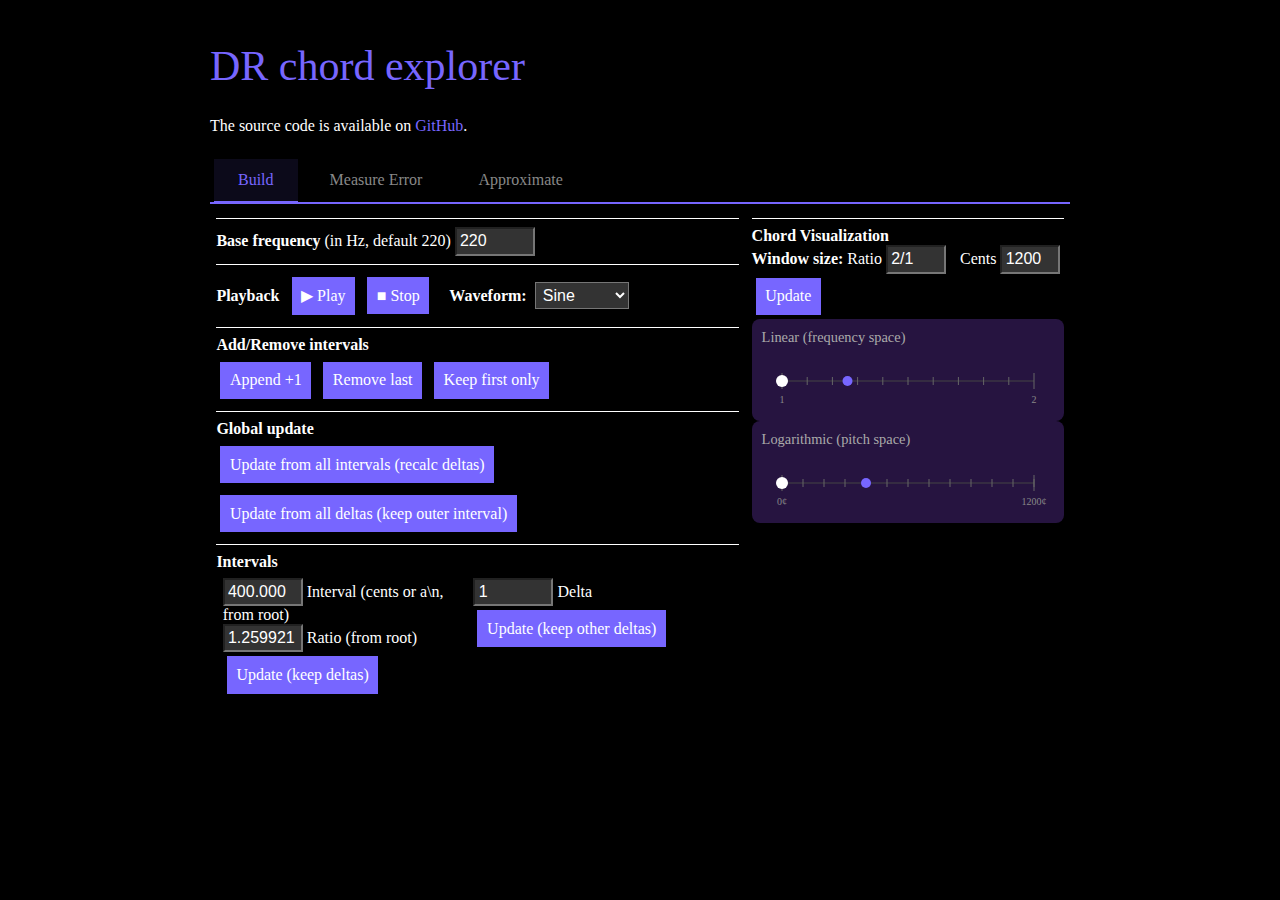
<file: index.html>
<!doctype html>
<html>
  <head>
    <meta charset="UTF-8" />
    <meta name="viewport" content="width=device-width, initial-scale=1.0" />
    <link rel="stylesheet" href="styles.css" />
  </head>
  <body>
    <script src="fdr.js"></script>
    <script src="pdr.js" defer></script>
    <script src="index.js" defer></script>
    <div class="normal">
      <h1>DR chord explorer</h1>

      The source code is available on
      <a href="https://github.com/turbofishcrow/delta" target="_blank"
        >GitHub</a
      >.

      <!-- Tab Navigation -->
      <div class="tab-nav">
        <button class="tab-btn active" data-tab="build">Build</button>
        <button class="tab-btn" data-tab="measure">Measure Error</button>
        <button class="tab-btn" data-tab="approximate">Approximate</button>
      </div>

      <!-- Tab Content -->
      <div class="tab-content">
        <!-- Build Tab -->
        <div id="tab-build" class="tab-panel active">
          <table>
            <tbody>
            <tr>
              <td>
                <hr/>
                <label for="build-base-frequency"
                  ><strong>Base frequency</strong> (in Hz, default 220)</label
                >
                <input
                  type="number"
                  id="build-base-frequency"
                  name="build-base-frequency"
                  value="220"
                  style="width: 80px"
                />
                <hr />
                <div id="build-audio-controls">
                  <strong>Playback</strong>
                  <button id="build-btn-play">&#9654; Play</button>
                  <button id="build-btn-stop">&#9632; Stop</button>
                  &nbsp;&nbsp;
                  <label for="build-waveform"><strong>Waveform:</strong></label>
                  <select id="build-waveform">
                    <option value="sine">Sine</option>
                    <option value="triangle">Triangle</option>
                    <option value="semisine">Semisine</option>
                    <option value="square">Square</option>
                    <option value="sawtooth">Saw</option>
                  </select>
                </div>
                <hr />
                <strong>Add/Remove intervals</strong>
                <div class="button-group">
                  <button id="build-btn-add">Append +1</button>
                  <button id="build-btn-remove">Remove last</button>
                  <button id="build-btn-clear">Keep first only</button>
                </div>
                <hr />
                <strong>Global update</strong>
                <div class="button-group">
                  <button id="build-btn-recalc-deltas">Update from all intervals (recalc deltas)</button>
                  <button id="build-btn-update-from-deltas">Update from all deltas (keep outer interval)</button>
                </div>
                <hr />
                <strong>Intervals</strong>
                <table id="build-intervals">
                  <tr>
                    <td>
                      <input
                        type="text"
                        id="build-interval-1-cents"
                        name="build-interval-1-cents"
                        value="400.0"
                        style="width: 80px"
                      />
                      Interval (cents or a\n, from root)
                      <br/>
                      <input
                        type="text"
                        id="build-interval-1-ratio"
                        name="build-interval-1-ratio"
                        style="width: 80px"
                      />
                      Ratio (from root)
                      <br/>
                      <button id="build-btn-update-interval-1">Update (keep deltas)</button>
                      <br/>
                    </td>
                    <td>
                      <input
                        type="number"
                        id="build-interval-1-delta"
                        name="build-interval-1-delta"
                        value="1"
                        style="width: 80px"
                      />
                      Delta
                      <button id="build-btn-update-delta-1">Update (keep other deltas)</button>
                      <br/>
                    </td>
                  </tr>
                </table>
              </td>
              <td class="visualization-column">
                <div class="mobile-drag-handle">
                  <div class="drag-handle-bar"></div>
                </div>
                <hr/>
                <div id="build-visualization">
                  <strong>Chord Visualization</strong>
                  <div id="build-viz-controls">
                    <strong>Window size:</strong>
                    <label for="build-viz-window">Ratio</label>
                    <input type="text" id="build-viz-window" value="2/1" style="width: 60px" />
                    <label for="build-viz-window-cents" style="margin-left: 10px;">Cents</label>
                    <input type="text" id="build-viz-window-cents" value="1200" style="width: 60px" />
                    <button id="build-btn-update-viz">Update</button>
                  </div>
                  <div id="build-viz-container">
                    <div class="viz-panel">
                      <div class="viz-label">Linear (frequency space)</div>
                      <svg id="build-viz-linear" width="100%" height="60"></svg>
                    </div>
                    <div class="viz-panel">
                      <div class="viz-label">Logarithmic (pitch space)</div>
                      <svg id="build-viz-log" width="100%" height="60"></svg>
                    </div>
                  </div>
                </div>
              </td>
            </tr>
            </tbody>
          </table>
        </div>

        <!-- Measure Tab -->
        <div id="tab-measure" class="tab-panel">
          <table>
            <tbody>
            <tr>
              <td>
                <hr/>
                <label for="measure-base-frequency"
                  ><strong>Base frequency</strong> (in Hz, default 220)</label
                >
                <input
                  type="number"
                  id="measure-base-frequency"
                  name="measure-base-frequency"
                  value="220"
                  style="width: 80px"
                />
                <hr />
                <div id="measure-audio-controls">
                  <strong>Playback</strong>
                  <button id="measure-btn-play">&#9654; Play Chord</button>
                  <button id="measure-btn-play-target">&#9654; Play Target</button>
                  <button id="measure-btn-stop">&#9632; Stop</button>
                  &nbsp;&nbsp;
                  <label for="measure-waveform"><strong>Waveform:</strong></label>
                  <select id="measure-waveform">
                    <option value="sine">Sine</option>
                    <option value="triangle">Triangle</option>
                    <option value="semisine">Semisine</option>
                    <option value="square">Square</option>
                    <option value="sawtooth">Saw</option>
                  </select>
                </div>
                <hr />
                <strong>Intervals</strong>
                <div class="button-group">
                  <button id="measure-btn-add">Add interval</button>
                  <button id="measure-btn-remove">Remove last</button>
                  <button id="measure-btn-copy-from-build">Copy from Build</button>
                </div>
                <table id="measure-intervals">
                  <tr>
                    <td>
                      <input
                        type="text"
                        id="measure-interval-1-cents"
                        name="measure-interval-1-cents"
                        value="386.314"
                        style="width: 80px"
                      />
                      Interval (cents or a\n)
                      <br/>
                      <input
                        type="text"
                        id="measure-interval-1-ratio"
                        name="measure-interval-1-ratio"
                        value="1.25"
                        style="width: 80px"
                      />
                      Ratio
                    </td>
                    <td>
                      Target delta
                      <input
                        type="number"
                        id="measure-interval-1-target-delta"
                        name="measure-interval-1-target-delta"
                        value="1"
                        style="width: 60px"
                      />
                      <br/>
                      Free
                      <input
                        type="checkbox"
                        id="measure-interval-1-free"
                        name="measure-interval-1-free"
                      />
                    </td>
                  </tr>
                </table>
                <hr />
                <div id="measure-error-controls">
                  <strong>Error Calculation</strong>
                  <div style="margin: 6px 0;">
                    <label for="measure-error-domain">Domain:</label>
                    <select id="measure-error-domain">
                      <option value="linear">Linear</option>
                      <option value="log" selected>Logarithmic</option>
                    </select>
                    <label for="measure-error-model" style="margin-left: 10px;">Error model:</label>
                    <select id="measure-error-model">
                      <option value="rooted">Rooted (from root)</option>
                      <option value="pairwise" selected>Pairwise (all intervals)</option>
                      <option value="all-steps">All-steps (successive only)</option>
                    </select>
                  </div>
                  <button id="measure-btn-calculate">Calculate</button>
                  <button id="measure-btn-clear-target">Clear target</button>
                  <br/>
                  <span id="measure-error-result"></span>
                </div>
              </td>
              <td class="visualization-column">
                <div class="mobile-drag-handle">
                  <div class="drag-handle-bar"></div>
                </div>
                <hr/>
                <div id="measure-visualization">
                  <strong>Chord Visualization</strong>
                  <div id="measure-viz-controls">
                    <strong>Window size:</strong>
                    <label for="measure-viz-window">Ratio</label>
                    <input type="text" id="measure-viz-window" value="2/1" style="width: 60px" />
                    <label for="measure-viz-window-cents" style="margin-left: 10px;">Cents</label>
                    <input type="text" id="measure-viz-window-cents" value="1200" style="width: 60px" />
                    <button id="measure-btn-update-viz">Update</button>
                  </div>
                  <div id="measure-viz-container">
                    <div class="viz-panel">
                      <div class="viz-label">Linear (frequency space)</div>
                      <svg id="measure-viz-linear" width="100%" height="60"></svg>
                    </div>
                    <div class="viz-panel">
                      <div class="viz-label">Logarithmic (pitch space)</div>
                      <svg id="measure-viz-log" width="100%" height="60"></svg>
                    </div>
                  </div>
                </div>
              </td>
            </tr>
            </tbody>
          </table>
        </div>

        <!-- Approximate Tab -->
        <div id="tab-approximate" class="tab-panel">
          <hr/>
          <label for="approximate-base-frequency"
            ><strong>Base frequency</strong> (in Hz, default 220)</label
          >
          <input
            type="number"
            id="approximate-base-frequency"
            name="approximate-base-frequency"
            value="220"
            style="width: 80px"
          />
          <hr />
          <div id="approximate-audio-controls">
            <strong>Playback</strong>
            <button id="approximate-btn-stop">&#9632; Stop</button>
            &nbsp;&nbsp;
            <label for="approximate-waveform"><strong>Waveform:</strong></label>
            <select id="approximate-waveform">
              <option value="sine">Sine</option>
              <option value="triangle">Triangle</option>
              <option value="semisine">Semisine</option>
              <option value="square">Square</option>
              <option value="sawtooth">Saw</option>
            </select>
          </div>
          <hr />
          <strong>Search for approximations in this equal division</strong>
          <div style="margin: 6px 0;">
            <label for="approximate-ed">ed:</label>
            <input type="number" id="approximate-ed" value="12" style="width: 80px" step="any" min="0" />
            <label for="approximate-equave" style="margin-left: 10px;">equave:</label>
            <input type="text" id="approximate-equave" value="2/1" style="width: 80px" />
          </div>
          <hr/>
          <strong>Outer interval bound</strong> (cents)
          <div style="margin: 6px 0;">
            <input type="number" id="approximate-outer-bound" value="1200" style="width: 100px" step="any" min="0" />
          </div>
          <hr/>
          <strong>Target delta signature</strong>
          <div class="button-group">
            <button id="approximate-btn-add-delta">Add delta</button>
            <button id="approximate-btn-remove-delta">Remove last</button>
          </div>
          <div id="approximate-delta-row" class="delta-input-row">
            <span class="delta-separator">+</span><input type="text" class="delta-input" id="approximate-delta-1" value="1" />
            <span class="delta-separator">+</span><input type="text" class="delta-input" id="approximate-delta-2" value="1" />
          </div>
          <hr/>
          <strong>Error settings</strong>
          <div style="margin: 6px 0;">
            <label for="approximate-error-domain">Domain:</label>
            <select id="approximate-error-domain">
              <option value="linear">Linear</option>
              <option value="log" selected>Logarithmic (cents)</option>
            </select>
            <label for="approximate-error-model" style="margin-left: 10px;">Error model:</label>
            <select id="approximate-error-model">
              <option value="rooted">Rooted (from root)</option>
              <option value="pairwise" selected>Pairwise (all intervals)</option>
              <option value="all-steps">All-steps (successive only)</option>
            </select>
          </div>
          <div style="margin: 6px 0;">
            <label for="approximate-threshold">Error threshold:</label>
            <input type="number" id="approximate-threshold" value="10" style="width: 80px" step="any" min="0" />
          </div>
          <hr/>
          <button type="button" id="approximate-btn-search">Search</button>
          <span id="approximate-progress"></span>
          <div id="approximate-results"></div>
        </div>
      </div>
    </div>
  </body>
</html>
</file>
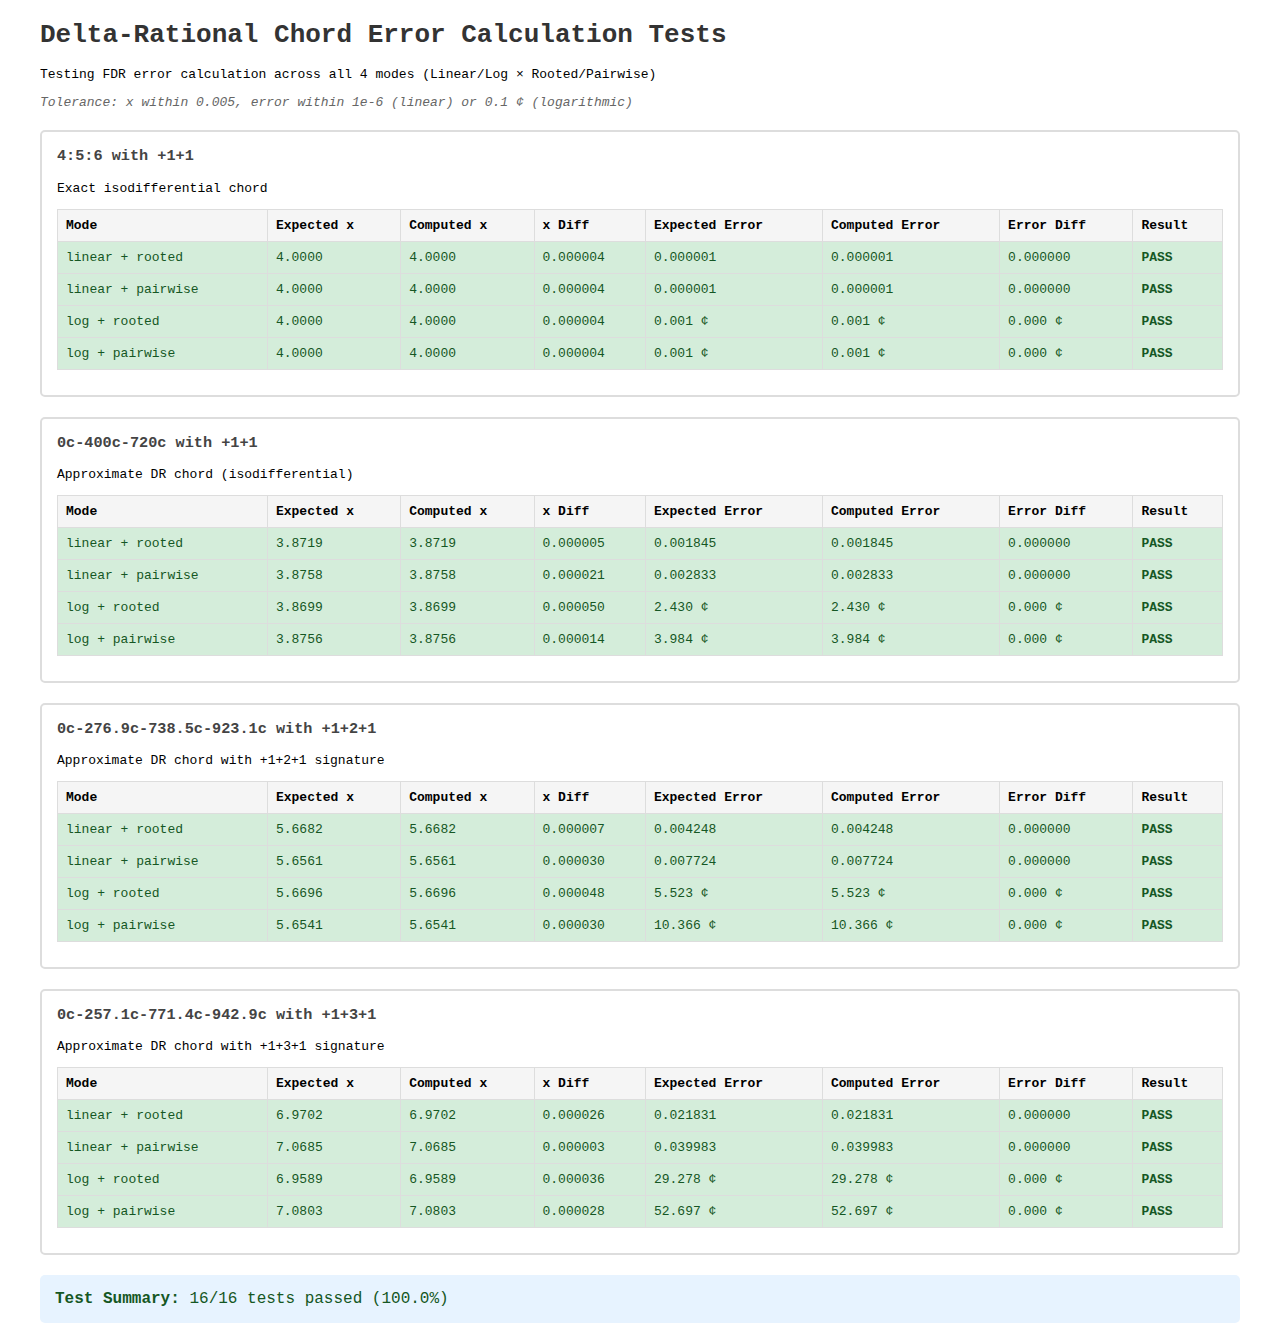
<file: test.html>
<!doctype html>
<html>
  <head>
    <meta charset="UTF-8" />
    <meta name="viewport" content="width=device-width, initial-scale=1.0" />
    <title>Delta-Rational Chord Error Calculation Tests</title>
    <style>
      body {
        font-family: monospace;
        max-width: 1200px;
        margin: 20px auto;
        padding: 0 20px;
      }
      h1 {
        color: #333;
      }
      .test-case {
        margin: 20px 0;
        padding: 15px;
        border: 2px solid #ddd;
        border-radius: 5px;
      }
      .test-case h3 {
        margin-top: 0;
        color: #444;
      }
      table {
        width: 100%;
        border-collapse: collapse;
        margin: 10px 0;
      }
      th, td {
        padding: 8px;
        text-align: left;
        border: 1px solid #ddd;
      }
      th {
        background-color: #f5f5f5;
        font-weight: bold;
      }
      .pass {
        background-color: #d4edda;
        color: #155724;
      }
      .fail {
        background-color: #f8d7da;
        color: #721c24;
      }
      .summary {
        margin: 20px 0;
        padding: 15px;
        background-color: #e7f3ff;
        border-radius: 5px;
        font-size: 16px;
      }
      .tolerance-note {
        font-style: italic;
        color: #666;
        margin: 10px 0;
      }
    </style>
  </head>
  <body>
    <h1>Delta-Rational Chord Error Calculation Tests</h1>
    <p>Testing FDR error calculation across all 4 modes (Linear/Log × Rooted/Pairwise)</p>
    <div class="tolerance-note">
      Tolerance: x within 0.005, error within 1e-6 (linear) or 0.1 ¢ (logarithmic)
    </div>
    <div id="test-results"></div>
    <div id="summary" class="summary"></div>

    <script>
      // Minimal helper functions (copied from index.js)
      function centsToRatio(cents) {
        return Math.pow(2, cents / 1200);
      }

      // Core error calculation function (standalone version)
      function calculateFDRErrorStandalone(ratios, targetDeltas, domain, model) {
        const n = ratios.length;

        // Calculate cumulative deltas
        const cumulativeDeltas = [];
        let cumSum = 0;
        for (let i = 0; i < n; i++) {
          cumSum += targetDeltas[i];
          cumulativeDeltas.push(cumSum);
        }

        const sumD = cumulativeDeltas.reduce((a, b) => a + b, 0);

        // Build error function
        function computeError(x) {
          if (x <= 0) return Infinity;

          const targetRatios = [1];
          for (let i = 0; i < n; i++) {
            targetRatios.push(1 + cumulativeDeltas[i] / x);
          }

          let sumSquaredError = 0;

          if (model === "rooted") {
            for (let i = 0; i < n; i++) {
              const target = targetRatios[i + 1];
              const actual = ratios[i];

              if (domain === "linear") {
                const diff = target - actual;
                sumSquaredError += diff * diff;
              } else {
                const diff = Math.log(target) - Math.log(actual);
                sumSquaredError += diff * diff;
              }
            }
          } else {
            const allRatios = [1, ...ratios];
            const allTargetRatios = targetRatios;

            for (let i = 0; i < allTargetRatios.length; i++) {
              for (let j = i + 1; j < allTargetRatios.length; j++) {
                const targetInterval = allTargetRatios[j] / allTargetRatios[i];
                const actualInterval = allRatios[j] / allRatios[i];

                if (domain === "linear") {
                  const diff = targetInterval - actualInterval;
                  sumSquaredError += diff * diff;
                } else {
                  const diff = Math.log(targetInterval) - Math.log(actualInterval);
                  sumSquaredError += diff * diff;
                }
              }
            }
          }

          return sumSquaredError;
        }

        // Grid search
        const avgRatio = ratios.reduce((a, b) => a + b, 0) / n;
        let xMin = sumD / (avgRatio * 10);
        let xMax = sumD / (avgRatio * 0.1);

        let bestX = xMin;
        let bestError = computeError(xMin);
        const coarseSteps = 1000;
        const coarseStep = (xMax - xMin) / coarseSteps;

        for (let i = 0; i <= coarseSteps; i++) {
          const testX = xMin + i * coarseStep;
          const error = computeError(testX);
          if (error < bestError) {
            bestError = error;
            bestX = testX;
          }
        }

        xMin = Math.max(bestX - coarseStep, sumD / (avgRatio * 10));
        xMax = bestX + coarseStep;
        const fineSteps = 2000;
        const fineStep = (xMax - xMin) / fineSteps;

        for (let i = 0; i <= fineSteps; i++) {
          const testX = xMin + i * fineStep;
          const error = computeError(testX);
          if (error < bestError) {
            bestError = error;
            bestX = testX;
          }
        }

        const x = bestX;
        let lsError = Math.sqrt(bestError);

        if (domain === "log") {
          lsError = lsError * (1200 / Math.LN2);
        }

        return { error: lsError, x };
      }

      // Test cases
      const testCases = [
        {
          name: "4:5:6 with +1+1",
          description: "Exact isodifferential chord",
          ratios: [1.25, 1.5],
          deltas: [1, 1],
          expectedX: {
            "linear-rooted": 4.0000,
            "linear-pairwise": 4.0000,
            "log-rooted": 4.0000,
            "log-pairwise": 4.0000
          },
          expectedError: {
            "linear-rooted": 0.000001,
            "linear-pairwise": 0.000001,
            "log-rooted": 0.001,
            "log-pairwise": 0.001
          }
        },
        {
          name: "0c-400c-720c with +1+1",
          description: "Approximate DR chord (isodifferential)",
          ratios: [centsToRatio(400), centsToRatio(720)],
          deltas: [1, 1],
          expectedX: {
            "linear-rooted": 3.8719,
            "linear-pairwise": 3.8758,
            "log-rooted": 3.8699,
            "log-pairwise": 3.8756
          },
          expectedError: {
            "linear-rooted": 0.001845,
            "linear-pairwise": 0.002833,
            "log-rooted": 2.430,
            "log-pairwise": 3.984
          }
        },
        {
          name: "0c-276.9c-738.5c-923.1c with +1+2+1",
          description: "Approximate DR chord with +1+2+1 signature",
          ratios: [centsToRatio(276.9), centsToRatio(738.5), centsToRatio(923.1)],
          deltas: [1, 2, 1],
          expectedX: {
            "linear-rooted": 5.6682,
            "linear-pairwise": 5.6561,
            "log-rooted": 5.6696,
            "log-pairwise": 5.6541
          },
          expectedError: {
            "linear-rooted": 0.004248,
            "linear-pairwise": 0.007724,
            "log-rooted": 5.523,
            "log-pairwise": 10.366
          }
        },
        {
          name: "0c-257.1c-771.4c-942.9c with +1+3+1",
          description: "Approximate DR chord with +1+3+1 signature",
          ratios: [centsToRatio(257.1), centsToRatio(771.4), centsToRatio(942.9)],
          deltas: [1, 3, 1],
          expectedX: {
            "linear-rooted": 6.9702,
            "linear-pairwise": 7.0685,
            "log-rooted": 6.9589,
            "log-pairwise": 7.0803
          },
          expectedError: {
            "linear-rooted": 0.021831,
            "linear-pairwise": 0.039983,
            "log-rooted": 29.278,
            "log-pairwise": 52.697
          }
        }
      ];

      // Run tests
      function runTests() {
        const resultsDiv = document.getElementById("test-results");
        let totalTests = 0;
        let passedTests = 0;

        testCases.forEach(testCase => {
          const testDiv = document.createElement("div");
          testDiv.className = "test-case";

          const title = document.createElement("h3");
          title.textContent = testCase.name;
          testDiv.appendChild(title);

          const desc = document.createElement("p");
          desc.textContent = testCase.description;
          testDiv.appendChild(desc);

          const table = document.createElement("table");
          table.innerHTML = `
            <tr>
              <th>Mode</th>
              <th>Expected x</th>
              <th>Computed x</th>
              <th>x Diff</th>
              <th>Expected Error</th>
              <th>Computed Error</th>
              <th>Error Diff</th>
              <th>Result</th>
            </tr>
          `;

          const modes = [
            { domain: "linear", model: "rooted", key: "linear-rooted" },
            { domain: "linear", model: "pairwise", key: "linear-pairwise" },
            { domain: "log", model: "rooted", key: "log-rooted" },
            { domain: "log", model: "pairwise", key: "log-pairwise" }
          ];

          modes.forEach(mode => {
            totalTests++;
            const result = calculateFDRErrorStandalone(
              testCase.ratios,
              testCase.deltas,
              mode.domain,
              mode.model
            );

            const expectedX = testCase.expectedX[mode.key];
            const expectedError = testCase.expectedError[mode.key];
            const xDiff = Math.abs(result.x - expectedX);
            const errorDiff = Math.abs(result.error - expectedError);

            // Tolerances: relatively tight since we're comparing against pre-computed values
            const xTolerance = 0.005; // 0.5% tolerance on x
            const errorTolerance = mode.domain === "log" ? 0.1 : 0.000001; // 0.1¢ or 1e-6 for linear

            const xPass = xDiff < xTolerance;
            const errorPass = errorDiff < errorTolerance;
            const pass = xPass && errorPass;

            if (pass) passedTests++;

            const row = document.createElement("tr");
            row.className = pass ? "pass" : "fail";
            row.innerHTML = `
              <td>${mode.domain} + ${mode.model}</td>
              <td>${expectedX.toFixed(4)}</td>
              <td>${result.x.toFixed(4)}</td>
              <td>${xDiff.toFixed(6)}</td>
              <td>${expectedError.toFixed(mode.domain === "log" ? 3 : 6)}${mode.domain === "log" ? " ¢" : ""}</td>
              <td>${result.error.toFixed(mode.domain === "log" ? 3 : 6)}${mode.domain === "log" ? " ¢" : ""}</td>
              <td>${errorDiff.toFixed(mode.domain === "log" ? 3 : 6)}${mode.domain === "log" ? " ¢" : ""}</td>
              <td><strong>${pass ? "PASS" : "FAIL"}</strong></td>
            `;
            table.appendChild(row);
          });

          testDiv.appendChild(table);
          resultsDiv.appendChild(testDiv);
        });

        // Summary
        const summaryDiv = document.getElementById("summary");
        const passRate = ((passedTests / totalTests) * 100).toFixed(1);
        summaryDiv.innerHTML = `
          <strong>Test Summary:</strong> ${passedTests}/${totalTests} tests passed (${passRate}%)
        `;
        summaryDiv.className = passedTests === totalTests ? "summary pass" : "summary fail";
      }

      // Run tests on load
      window.addEventListener("load", runTests);
    </script>
  </body>
</html>
</file>
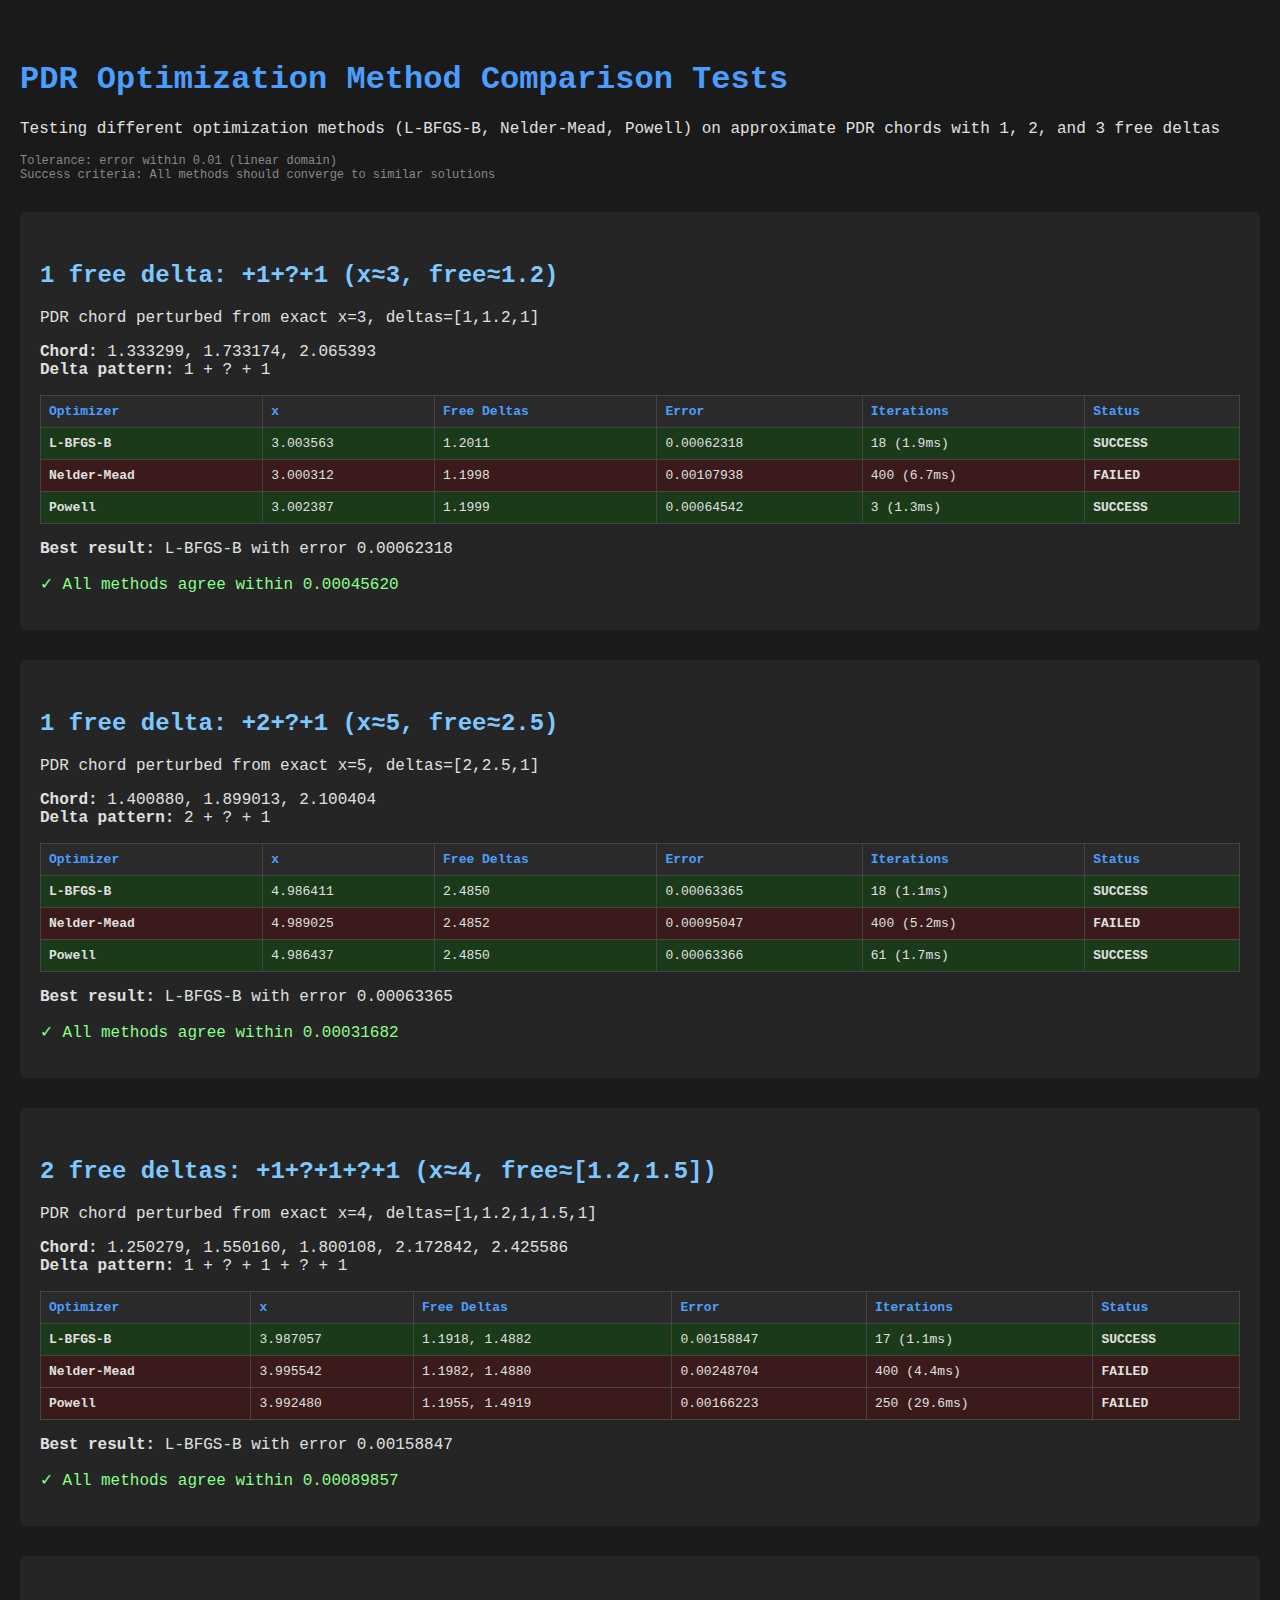
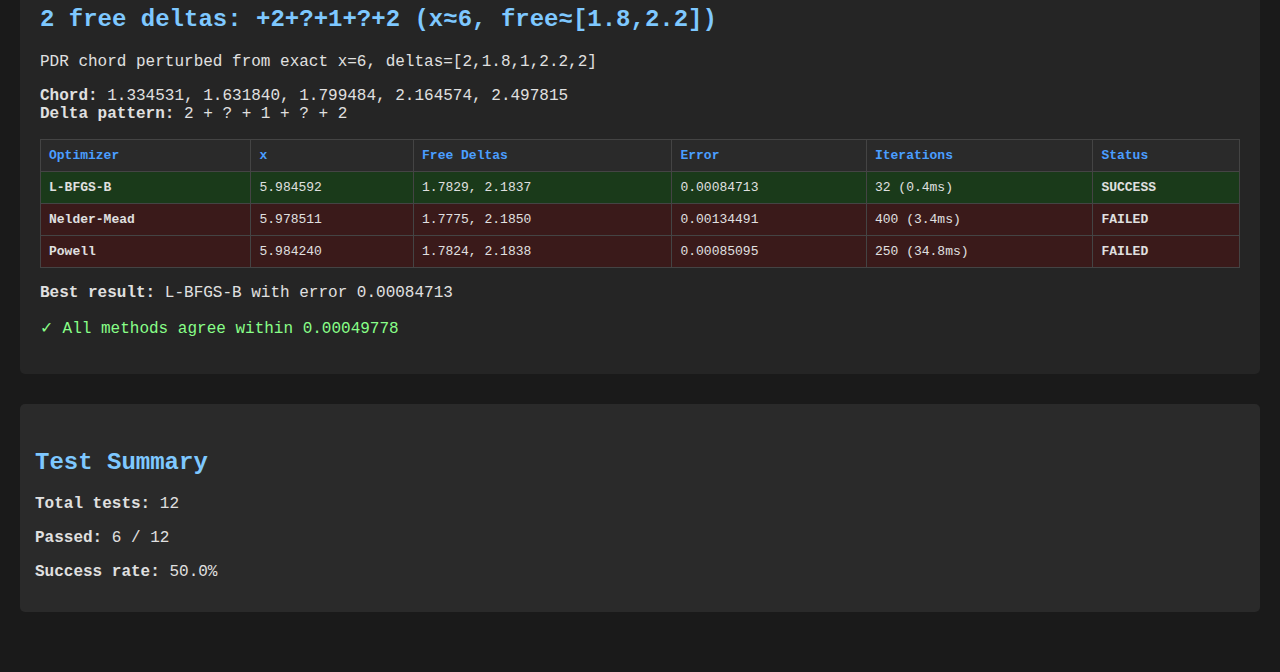
<file: test_pdr.html>
<!doctype html>
<html>
  <head>
    <meta charset="UTF-8" />
    <title>PDR Optimization Method Comparison Tests</title>
    <style>
      body {
        font-family: 'Courier New', monospace;
        max-width: 1400px;
        margin: 20px auto;
        padding: 20px;
        background: #1a1a1a;
        color: #e0e0e0;
      }
      h1 {
        color: #4a9eff;
      }
      h2 {
        color: #7ec8ff;
        margin-top: 30px;
      }
      table {
        border-collapse: collapse;
        width: 100%;
        margin: 15px 0;
        font-size: 13px;
      }
      th,
      td {
        border: 1px solid #444;
        padding: 8px;
        text-align: left;
      }
      th {
        background: #2a2a2a;
        color: #4a9eff;
      }
      tr.pass {
        background: #1a3a1a;
      }
      tr.fail {
        background: #3a1a1a;
      }
      tr.best {
        background: #1a2a3a;
        font-weight: bold;
      }
      .summary {
        background: #2a2a2a;
        padding: 15px;
        border-radius: 5px;
        margin: 20px 0;
      }
      .tolerance-note {
        color: #888;
        font-size: 12px;
        margin: 10px 0;
      }
      .test-case {
        margin: 30px 0;
        padding: 20px;
        background: #252525;
        border-radius: 5px;
      }
      .method-name {
        font-weight: bold;
      }
    </style>
  </head>
  <body>
    <h1>PDR Optimization Method Comparison Tests</h1>
    <p>
      Testing different optimization methods (L-BFGS-B, Nelder-Mead, Powell) on
      approximate PDR chords with 1, 2, and 3 free deltas
    </p>
    <div class="tolerance-note">
      Tolerance: error within 0.01 (linear domain)<br />
      Success criteria: All methods should converge to similar solutions
    </div>
    <div id="test-results"></div>
    <div id="summary" class="summary"></div>

    <script src="pdr.js"></script>
    <script>
      function centsToRatio(cents) {
        return Math.pow(2, cents / 1200);
      }

      // Test cases: Actual PDR chords with small perturbations
      // These are generated from known PDR formulas, so optimizers should agree
      // All cases have free deltas in the MIDDLE (not leading or trailing)
      // Fixed deltas (+1) are placed BETWEEN consecutive free deltas
      const testCases = [
        {
          name: "1 free delta: +1+?+1 (x≈3, free≈1.2)",
          description: "PDR chord perturbed from exact x=3, deltas=[1,1.2,1]",
          ratios: [centsToRatio(498.0), centsToRatio(952.1), centsToRatio(1255.7)],
          deltas: [1, null, 1], // +1+?+1
          expectedX: 3.0,
          expectedFree: [1.2]
        },
        {
          name: "1 free delta: +2+?+1 (x≈5, free≈2.5)",
          description: "PDR chord perturbed from exact x=5, deltas=[2,2.5,1]",
          ratios: [centsToRatio(583.6), centsToRatio(1110.3), centsToRatio(1284.8)],
          deltas: [2, null, 1], // +2+?+1
          expectedX: 5.0,
          expectedFree: [2.5]
        },
        {
          name: "2 free deltas: +1+?+1+?+1 (x≈4, free≈[1.2,1.5])",
          description: "PDR chord perturbed from exact x=4, deltas=[1,1.2,1,1.5,1]",
          ratios: [
            centsToRatio(386.7),
            centsToRatio(758.9),
            centsToRatio(1017.7),
            centsToRatio(1343.5),
            centsToRatio(1534.0)
          ],
          deltas: [1, null, 1, null, 1], // +1+?+1+?+1
          expectedX: 4.0,
          expectedFree: [1.2, 1.5]
        },
        {
          name: "2 free deltas: +2+?+1+?+2 (x≈6, free≈[1.8,2.2])",
          description: "PDR chord perturbed from exact x=6, deltas=[2,1.8,1,2.2,2]",
          ratios: [
            centsToRatio(499.6),
            centsToRatio(847.8),
            centsToRatio(1017.1),
            centsToRatio(1336.9),
            centsToRatio(1584.8)
          ],
          deltas: [2, null, 1, null, 2], // +2+?+1+?+2
          expectedX: 6.0,
          expectedFree: [1.8, 2.2]
        }
      ];

      const optimizers = [
        {
          name: "L-BFGS-B",
          solve: (deltas, ratios) => {
            return solvePDRChord(deltas, ratios, {
              method: 'lbfgs',
              maxIterations: 100,
              tolerance: 1e-8,
              numStarts: 5
            });
          }
        },
        {
          name: "Nelder-Mead",
          solve: (deltas, ratios) => {
            return solvePDRChord(deltas, ratios, {
              method: 'nelder-mead',
              maxIterations: 400,
              tolerance: 1e-8,
              numStarts: 5
            });
          }
        },
        {
          name: "Powell",
          solve: (deltas, ratios) => {
            return solvePDRChord(deltas, ratios, {
              method: 'powell',
              maxIterations: 250,
              tolerance: 1e-8,
              numStarts: 5
            });
          }
        }
      ];

      function runTests() {
        const resultsDiv = document.getElementById("test-results");
        let totalTests = 0;
        let passedTests = 0;

        testCases.forEach(testCase => {
          const testDiv = document.createElement("div");
          testDiv.className = "test-case";

          const title = document.createElement("h2");
          title.textContent = testCase.name;
          testDiv.appendChild(title);

          const desc = document.createElement("p");
          desc.textContent = testCase.description;
          testDiv.appendChild(desc);

          const chordInfo = document.createElement("p");
          chordInfo.innerHTML = `<strong>Chord:</strong> ${testCase.ratios.map(r => r.toFixed(6)).join(", ")}<br>`;
          chordInfo.innerHTML += `<strong>Delta pattern:</strong> ${testCase.deltas.map(d => (d === null ? "?" : d)).join(" + ")}`;
          testDiv.appendChild(chordInfo);

          const table = document.createElement("table");
          table.innerHTML = `
            <tr>
              <th>Optimizer</th>
              <th>x</th>
              <th>Free Deltas</th>
              <th>Error</th>
              <th>Iterations</th>
              <th>Status</th>
            </tr>
          `;

          const results = [];

          optimizers.forEach(optimizer => {
            totalTests++;
            const startTime = performance.now();
            const result = optimizer.solve(testCase.deltas, testCase.ratios);
            const endTime = performance.now();
            const runtime = endTime - startTime;

            results.push({
              name: optimizer.name,
              result,
              runtime
            });

            const row = document.createElement("tr");
            const pass = result.success && result.error < 0.01;

            if (pass) passedTests++;

            row.className = pass ? "pass" : "fail";
            row.innerHTML = `
              <td class="method-name">${optimizer.name}</td>
              <td>${result.x.toFixed(6)}</td>
              <td>${result.freeDeltas.map(d => d.toFixed(4)).join(", ")}</td>
              <td>${result.error.toFixed(8)}</td>
              <td>${result.iterations} (${runtime.toFixed(1)}ms)</td>
              <td><strong>${result.success ? "SUCCESS" : "FAILED"}</strong></td>
            `;
            table.appendChild(row);
          });

          testDiv.appendChild(table);

          // Find best result (lowest error)
          const bestResult = results.reduce((best, curr) =>
            curr.result.error < best.result.error ? curr : best
          );

          const comparison = document.createElement("p");
          comparison.innerHTML = `<strong>Best result:</strong> ${bestResult.name} with error ${bestResult.result.error.toFixed(8)}`;
          testDiv.appendChild(comparison);

          // Check agreement between methods
          const errors = results.map(r => r.result.error);
          const maxError = Math.max(...errors);
          const minError = Math.min(...errors);
          const errorRange = maxError - minError;

          if (errorRange > 0.001) {
            const warning = document.createElement("p");
            warning.style.color = "#ff8888";
            warning.innerHTML = `<strong>⚠ Warning:</strong> Methods disagree! Error range: ${errorRange.toFixed(6)}`;
            testDiv.appendChild(warning);
          } else {
            const agreement = document.createElement("p");
            agreement.style.color = "#88ff88";
            agreement.innerHTML = `✓ All methods agree within ${errorRange.toFixed(8)}`;
            testDiv.appendChild(agreement);
          }

          resultsDiv.appendChild(testDiv);
        });

        // Summary
        const summaryDiv = document.getElementById("summary");
        summaryDiv.innerHTML = `
          <h2>Test Summary</h2>
          <p><strong>Total tests:</strong> ${totalTests}</p>
          <p><strong>Passed:</strong> ${passedTests} / ${totalTests}</p>
          <p><strong>Success rate:</strong> ${((passedTests / totalTests) * 100).toFixed(1)}%</p>
        `;
      }

      runTests();
    </script>
  </body>
</html>
</file>
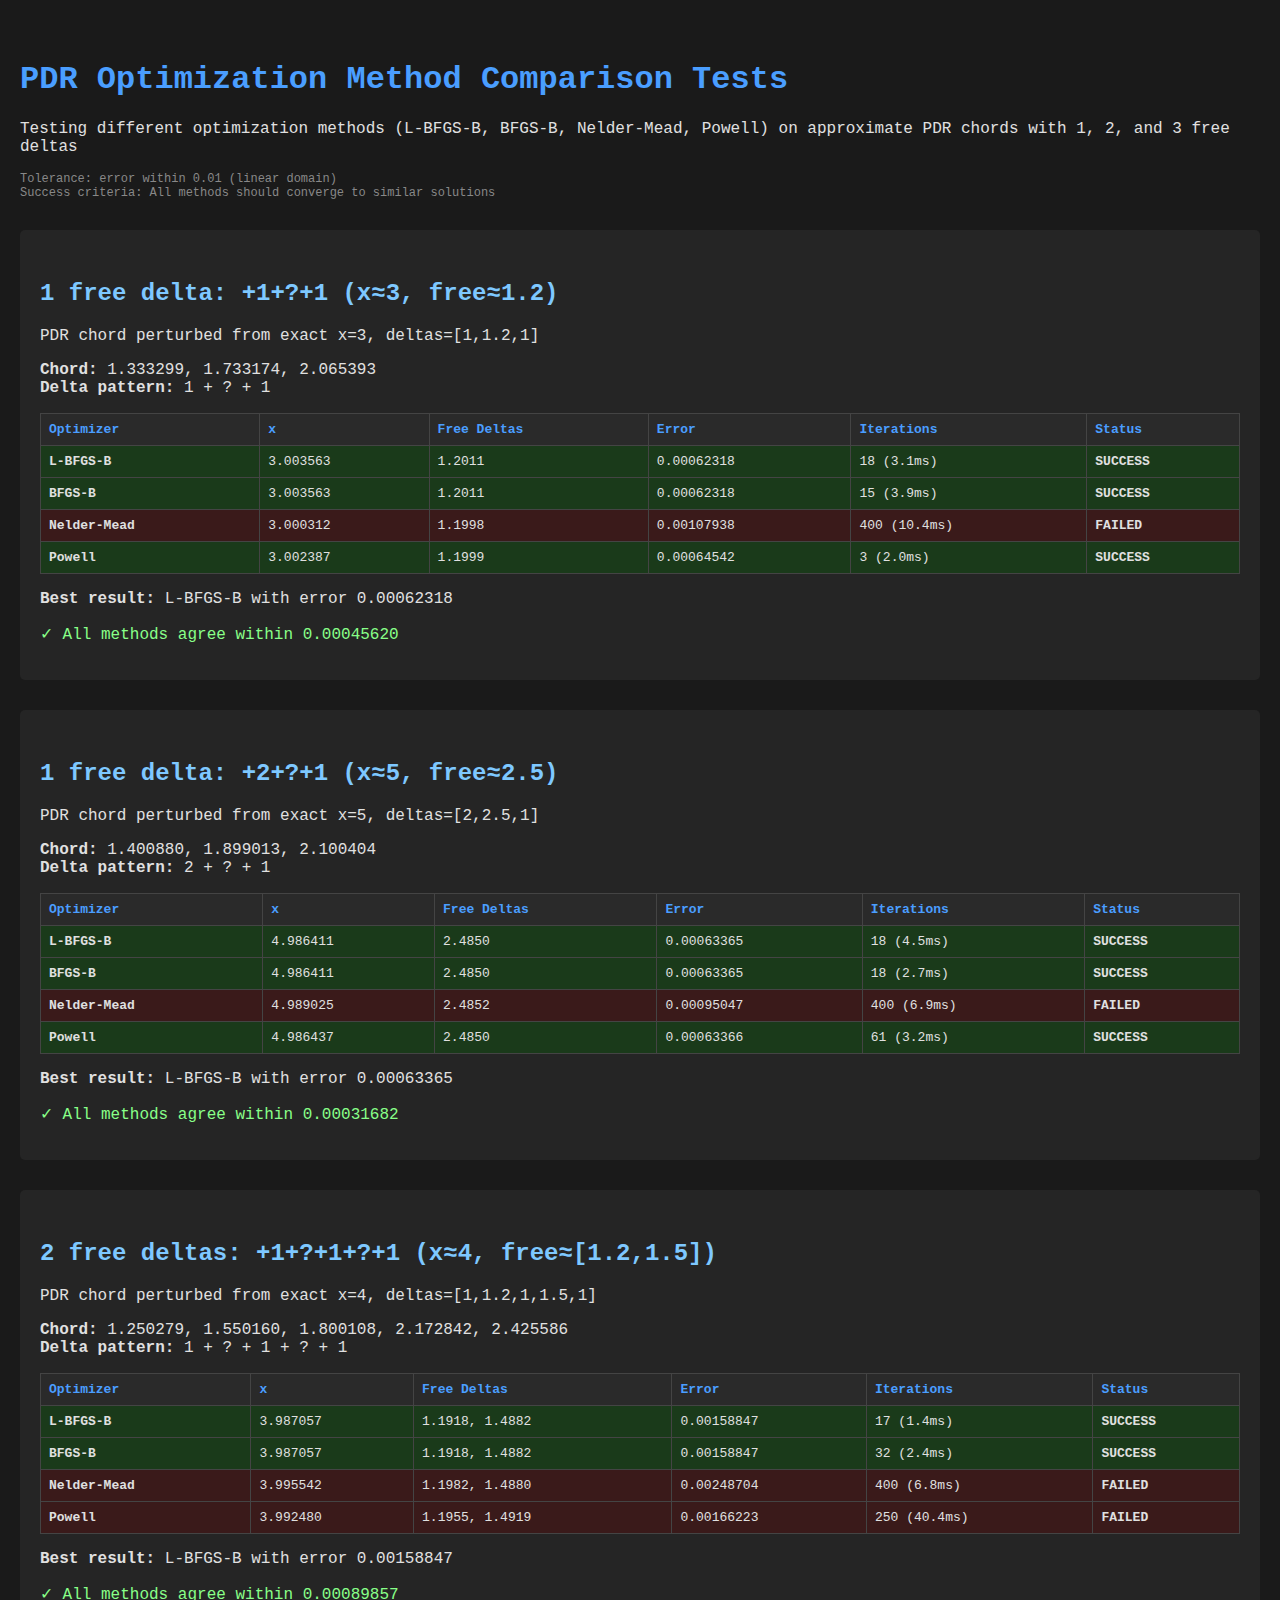
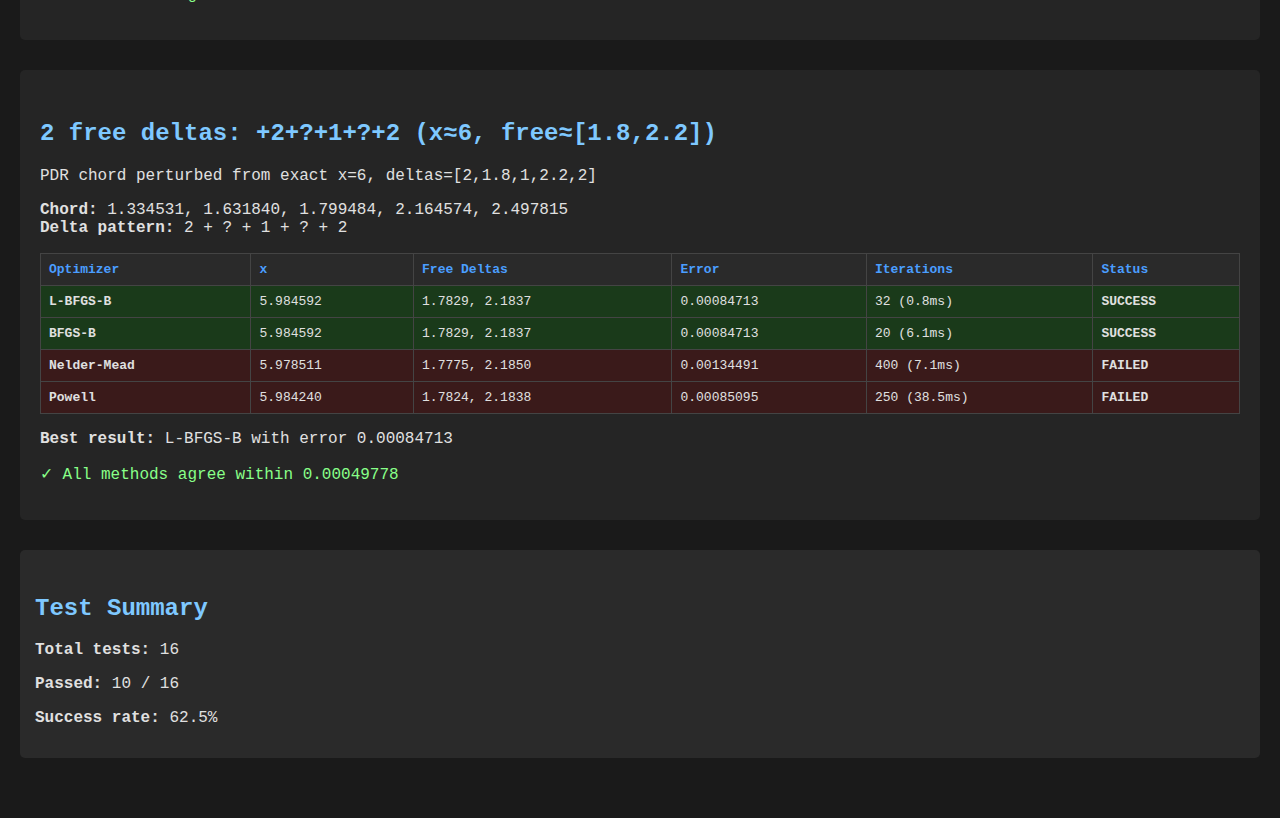
<file: test/test_pdr.html>
<!doctype html>
<html>
  <head>
    <meta charset="UTF-8" />
    <title>PDR Optimization Method Comparison Tests</title>
    <style>
      body {
        font-family: 'Courier New', monospace;
        max-width: 1400px;
        margin: 20px auto;
        padding: 20px;
        background: #1a1a1a;
        color: #e0e0e0;
      }
      h1 {
        color: #4a9eff;
      }
      h2 {
        color: #7ec8ff;
        margin-top: 30px;
      }
      table {
        border-collapse: collapse;
        width: 100%;
        margin: 15px 0;
        font-size: 13px;
      }
      th,
      td {
        border: 1px solid #444;
        padding: 8px;
        text-align: left;
      }
      th {
        background: #2a2a2a;
        color: #4a9eff;
      }
      tr.pass {
        background: #1a3a1a;
      }
      tr.fail {
        background: #3a1a1a;
      }
      tr.best {
        background: #1a2a3a;
        font-weight: bold;
      }
      .summary {
        background: #2a2a2a;
        padding: 15px;
        border-radius: 5px;
        margin: 20px 0;
      }
      .tolerance-note {
        color: #888;
        font-size: 12px;
        margin: 10px 0;
      }
      .test-case {
        margin: 30px 0;
        padding: 20px;
        background: #252525;
        border-radius: 5px;
      }
      .method-name {
        font-weight: bold;
      }
    </style>
  </head>
  <body>
    <h1>PDR Optimization Method Comparison Tests</h1>
    <p>
      Testing different optimization methods (L-BFGS-B, BFGS-B, Nelder-Mead, Powell) on
      approximate PDR chords with 1, 2, and 3 free deltas
    </p>
    <div class="tolerance-note">
      Tolerance: error within 0.01 (linear domain)<br />
      Success criteria: All methods should converge to similar solutions
    </div>
    <div id="test-results"></div>
    <div id="summary" class="summary"></div>

    <script src="../pdr.js"></script>
    <script>
      function centsToRatio(cents) {
        return Math.pow(2, cents / 1200);
      }

      // Test cases: Actual PDR chords with small perturbations
      // These are generated from known PDR formulas, so optimizers should agree
      // All cases have free deltas in the MIDDLE (not leading or trailing)
      // Fixed deltas (+1) are placed BETWEEN consecutive free deltas
      const testCases = [
        {
          name: "1 free delta: +1+?+1 (x≈3, free≈1.2)",
          description: "PDR chord perturbed from exact x=3, deltas=[1,1.2,1]",
          ratios: [centsToRatio(498.0), centsToRatio(952.1), centsToRatio(1255.7)],
          deltas: [1, null, 1], // +1+?+1
          expectedX: 3.0,
          expectedFree: [1.2]
        },
        {
          name: "1 free delta: +2+?+1 (x≈5, free≈2.5)",
          description: "PDR chord perturbed from exact x=5, deltas=[2,2.5,1]",
          ratios: [centsToRatio(583.6), centsToRatio(1110.3), centsToRatio(1284.8)],
          deltas: [2, null, 1], // +2+?+1
          expectedX: 5.0,
          expectedFree: [2.5]
        },
        {
          name: "2 free deltas: +1+?+1+?+1 (x≈4, free≈[1.2,1.5])",
          description: "PDR chord perturbed from exact x=4, deltas=[1,1.2,1,1.5,1]",
          ratios: [
            centsToRatio(386.7),
            centsToRatio(758.9),
            centsToRatio(1017.7),
            centsToRatio(1343.5),
            centsToRatio(1534.0)
          ],
          deltas: [1, null, 1, null, 1], // +1+?+1+?+1
          expectedX: 4.0,
          expectedFree: [1.2, 1.5]
        },
        {
          name: "2 free deltas: +2+?+1+?+2 (x≈6, free≈[1.8,2.2])",
          description: "PDR chord perturbed from exact x=6, deltas=[2,1.8,1,2.2,2]",
          ratios: [
            centsToRatio(499.6),
            centsToRatio(847.8),
            centsToRatio(1017.1),
            centsToRatio(1336.9),
            centsToRatio(1584.8)
          ],
          deltas: [2, null, 1, null, 2], // +2+?+1+?+2
          expectedX: 6.0,
          expectedFree: [1.8, 2.2]
        }
      ];

      const optimizers = [
        {
          name: "L-BFGS-B",
          solve: (deltas, ratios) => {
            return solvePDRChord(deltas, ratios, {
              method: 'lbfgs',
              maxIterations: 100,
              tolerance: 1e-8,
              numStarts: 5
            });
          }
        },
        {
          name: "BFGS-B",
          solve: (deltas, ratios) => {
            return solvePDRChord(deltas, ratios, {
              method: 'bfgs',
              maxIterations: 100,
              tolerance: 1e-8,
              numStarts: 5
            });
          }
        },
        {
          name: "Nelder-Mead",
          solve: (deltas, ratios) => {
            return solvePDRChord(deltas, ratios, {
              method: 'nelder-mead',
              maxIterations: 400,
              tolerance: 1e-8,
              numStarts: 5
            });
          }
        },
        {
          name: "Powell",
          solve: (deltas, ratios) => {
            return solvePDRChord(deltas, ratios, {
              method: 'powell',
              maxIterations: 250,
              tolerance: 1e-8,
              numStarts: 5
            });
          }
        }
      ];

      function runTests() {
        const resultsDiv = document.getElementById("test-results");
        let totalTests = 0;
        let passedTests = 0;

        testCases.forEach(testCase => {
          const testDiv = document.createElement("div");
          testDiv.className = "test-case";

          const title = document.createElement("h2");
          title.textContent = testCase.name;
          testDiv.appendChild(title);

          const desc = document.createElement("p");
          desc.textContent = testCase.description;
          testDiv.appendChild(desc);

          const chordInfo = document.createElement("p");
          chordInfo.innerHTML = `<strong>Chord:</strong> ${testCase.ratios.map(r => r.toFixed(6)).join(", ")}<br>`;
          chordInfo.innerHTML += `<strong>Delta pattern:</strong> ${testCase.deltas.map(d => (d === null ? "?" : d)).join(" + ")}`;
          testDiv.appendChild(chordInfo);

          const table = document.createElement("table");
          table.innerHTML = `
            <tr>
              <th>Optimizer</th>
              <th>x</th>
              <th>Free Deltas</th>
              <th>Error</th>
              <th>Iterations</th>
              <th>Status</th>
            </tr>
          `;

          const results = [];

          optimizers.forEach(optimizer => {
            totalTests++;
            const startTime = performance.now();
            const result = optimizer.solve(testCase.deltas, testCase.ratios);
            const endTime = performance.now();
            const runtime = endTime - startTime;

            results.push({
              name: optimizer.name,
              result,
              runtime
            });

            const row = document.createElement("tr");
            const pass = result.success && result.error < 0.01;

            if (pass) passedTests++;

            row.className = pass ? "pass" : "fail";
            row.innerHTML = `
              <td class="method-name">${optimizer.name}</td>
              <td>${result.x.toFixed(6)}</td>
              <td>${result.freeDeltas.map(d => d.toFixed(4)).join(", ")}</td>
              <td>${result.error.toFixed(8)}</td>
              <td>${result.iterations} (${runtime.toFixed(1)}ms)</td>
              <td><strong>${result.success ? "SUCCESS" : "FAILED"}</strong></td>
            `;
            table.appendChild(row);
          });

          testDiv.appendChild(table);

          // Find best result (lowest error)
          const bestResult = results.reduce((best, curr) =>
            curr.result.error < best.result.error ? curr : best
          );

          const comparison = document.createElement("p");
          comparison.innerHTML = `<strong>Best result:</strong> ${bestResult.name} with error ${bestResult.result.error.toFixed(8)}`;
          testDiv.appendChild(comparison);

          // Check agreement between methods
          const errors = results.map(r => r.result.error);
          const maxError = Math.max(...errors);
          const minError = Math.min(...errors);
          const errorRange = maxError - minError;

          if (errorRange > 0.001) {
            const warning = document.createElement("p");
            warning.style.color = "#ff8888";
            warning.innerHTML = `<strong>⚠ Warning:</strong> Methods disagree! Error range: ${errorRange.toFixed(6)}`;
            testDiv.appendChild(warning);
          } else {
            const agreement = document.createElement("p");
            agreement.style.color = "#88ff88";
            agreement.innerHTML = `✓ All methods agree within ${errorRange.toFixed(8)}`;
            testDiv.appendChild(agreement);
          }

          resultsDiv.appendChild(testDiv);
        });

        // Summary
        const summaryDiv = document.getElementById("summary");
        summaryDiv.innerHTML = `
          <h2>Test Summary</h2>
          <p><strong>Total tests:</strong> ${totalTests}</p>
          <p><strong>Passed:</strong> ${passedTests} / ${totalTests}</p>
          <p><strong>Success rate:</strong> ${((passedTests / totalTests) * 100).toFixed(1)}%</p>
        `;
      }

      runTests();
    </script>
  </body>
</html>
</file>
<file: styles.css>
/* Basic.css  */
/*
@font-face {
  font-family: "Open Sans";
  font-style: normal;
  font-weight: 400;
  font-stretch: 100%;
  font-display: swap;
  src: url("./fonts/opensans.woff2") format("woff2");
  unicode-range:
    U+0000-00FF, U+0131, U+0152-0153, U+02BB-02BC, U+02C6, U+02DA, U+02DC,
    U+2000-206F, U+2074, U+20AC, U+2122, U+2191, U+2193, U+2212, U+2215, U+FEFF,
    U+FFFD;
}

@font-face {
  font-family: "SF Mono Regular";
  font-style: normal;
  font-weight: 400;
  font-stretch: 100%;
  font-display: swap;
  src: url("./fonts/SFMono-Regular.otf") format("otf");
  unicode-range:
    U+0000-00FF, U+0131, U+0152-0153, U+02BB-02BC, U+02C6, U+02DA, U+02DC,
    U+2000-206F, U+2074, U+20AC, U+2122, U+2191, U+2193, U+2212, U+2215, U+FEFF,
    U+FFFD;
}
*/

* {
  box-sizing: border-box;
}

:root {
  --sans: 400 16px/1.5 "Open Sans", sans-serif;
  --mono: "OCR A Std", monospace;
  --c1: #76f; /*button, link*/
  --c2: #333;
  --c3: #10002e;
  --c4: #fff;
  --c5: #fff;
  --m1: 8px;
  --rc: 8px;
}

/* fix table */

table {
  table-layout: fixed;
  /*  white-space: pre;*/
}

.hscroll {
  overflow-x: auto;
}

.example {
  white-space: nowrap;
}

html {
  -ms-text-size-adjust: 100%;
  -webkit-text-size-adjust: 100%;
}

/* General settings */

body {
  margin: 0;
  padding: 0;
  padding-top: 16px;
  padding-bottom: 32px;
  font-family: var(--sans);
  font-weight: 400;
  font-style: normal;
  text-rendering: optimizeLegibility;
  -webkit-font-smoothing: antialiased;
  background-color: #000;
  color: var(--c4);
}

.normal {
  max-width: 900px;
  margin-left: auto;
  margin-right: auto;
  padding-left: 20px;
  padding-right: 20px;
}

pre[class*="language-"] {
  position: relative;
  overflow: auto;
  background-color: #2f005e;
  color: chartreuse;
  font-family: var(--sans);
  font-size: 14px;

  /* make space  */
  margin: 5px 0;
  padding: 1.75rem 0 1.75rem 1rem;
  border-radius: 10px;
}

pre[class*="language-"] button {
  position: absolute;
  top: 5px;
  right: 5px;

  font-size: 0.9rem;
  padding: 0.15rem;
  background-color: #828282;

  border: ridge 1px #7b7b7c;
  border-radius: 5px;
  text-shadow: #c4c4c4 0 0 2px;
}

pre[class*="language-"] button:hover {
  cursor: pointer;
  background-color: #bcbabb;
}

.katex {
  font-size: 1.1em;
  line-height: 0.1;
  text-indent: 0;
  text-rendering: auto;
  border-color: currentColor;
  color: var(--c4);
}

.katex-display {
  font-size: 1.1em;
  line-height: 1.1;
  display: block;
  margin: 1em 0;
  text-align: center;
}

img,
iframe {
  border: none;
  max-width: 100%;
}

a {
  color: var(--c1);
  text-decoration: none;
}

a:hover {
  color: var(--c1);
  text-decoration: underline;
}

/* Tab Navigation */
.tab-nav {
  display: flex;
  gap: 0;
  margin: 20px 0 0 0;
  border-bottom: 2px solid var(--c1);
}

.tab-btn {
  padding: 12px 24px;
  background: transparent;
  border: none;
  border-bottom: 3px solid transparent;
  color: #888;
  font-size: 1em;
  cursor: pointer;
  transition: all 0.2s ease;
  margin-bottom: -2px;
}

.tab-btn:hover {
  color: #aaa;
  background: rgba(119, 102, 255, 0.1);
}

.tab-btn.active {
  color: var(--c1);
  border-bottom-color: var(--c1);
  background: rgba(119, 102, 255, 0.1);
}

/* Tab Content */
.tab-content {
  margin-top: 0;
}

.tab-panel {
  display: none;
}

.tab-panel.active {
  display: block;
}

/*pre {font: 1em/1.6 var(--mono); background: var(--c2); padding: 1em; overflow: auto}*/
/*pre {font: 1em/1.6 var(--mono); overflow: auto} */
*,
*:before,
*:after {
  box-sizing: border-box;
}

pre[class*="language-"] {
  position: relative;
  overflow: auto;

  /* make space  */
  margin: 5px 0;
  padding: 1.75rem 0 1.75rem 1rem;
  border-radius: 10px;
}

pre[class*="language-"] button {
  position: absolute;
  top: 5px;
  right: 5px;

  font-size: 0.9rem;
  padding: 0.15rem;
  background-color: #828282;

  border: ridge 1px #7b7b7c;
  border-radius: 5px;
  text-shadow: #c4c4c4 0 0 2px;
}

pre[class*="language-"] button:hover {
  cursor: pointer;
  background-color: #bcbabb;
}

main {
  display: grid;
  max-width: 600px;
  margin: 20px auto;
}

blockquote {
  border-left: 5px solid var(--c2);
  padding: 1em 1.5em;
  margin: 0;
}

hr {
  border: 0;
  border-bottom: 1px solid var(--c4);
}

/* Headlines */

h1,
h2,
h3,
h4,
h5,
h6 {
  margin: 0.6em 0;
  font-weight: normal;
}

h1 {
  font-size: 2.625em;
  line-height: 1.2;
  color: #76f;
}

h2 {
  font-size: 1.625em;
  line-height: 1.2;
}

h3 {
  font-size: 1.3125em;
  line-height: 1.24;
}

h4 {
  font-size: 1.1875em;
  line-height: 1.23;
}

h5,
h6 {
  font-size: 1em;
  font-weight: bold;
}

/* Table */

table {
  border-collapse: collapse;
  border-spacing: 0;
  border: none;
}

th,
td {
  text-align: left;
  vertical-align: top;
  border: none;
  padding: 0.4em;
}

thead,
tfoot {
  background: var(--c2);
}

thead th {
  position: sticky;
  top: 0;
  background: var(--c2);
}

#table-scales td {
  cursor: pointer;
}

#table-ji-tunings td {
  cursor: pointer;
}

#table-ed-tunings td {
  cursor: pointer;
}

.data tr:nth-child(even) {
  background-color: rgb(20%, 10%, 30%);
}

table.clickable tr.selected {
  background-color: #76f;
}

/* Rounded Corners*/

/*pre,code,input,select,textarea,button,img {border-radius: none}*/

/* Forms */

input,
select,
textarea {
  font-size: 1em;
  color: var(--c4);
  background: var(--c2);
  border: 1;
  padding: 0.2em;
}

button,
input[type="submit"],
input[type="reset"],
input[type="button"] {
  -webkit-appearance: none;
  appearance: none;
  font-size: 1em;
  display: inline-block;
  color: var(--c5);
  background: var(--c1);
  border: 0;
  margin: 4px;
  padding: 0.6em;
  cursor: pointer;
  text-align: center;
  font: 1em var(--sans);
}

button:hover,
button:focus,
input:hover,
textarea:hover,
select:hover {
  opacity: 0.8;
}

/* Infinite Grid */

section {
  display: flex;
  flex-flow: row wrap;
}

[style*="--c:"],
section > section,
aside,
article {
  flex: var(--c, 1);
  margin: var(--m1);
}

/* Cards */

article {
  background: var(--c2);
  border-radius: var(--rc);
  padding: 1em;
  box-shadow: 0px 1px 0px rgba(0, 0, 0, 0.3);
}

[style*="--c:"]:first-child,
section > section:first-child,
article:first-child {
  margin-left: 0;
}
[style*="--c:"]:last-child,
section > section:last-child,
article:last-child {
  margin-right: 0;
}

audio {
  width: 300px;
  height: 40px;
}

audio::-webkit-media-controls-play-button,
audio::-webkit-media-controls-panel {
  background-color: #ddd;
  color: #ddd;
}

/* Tooltip container */
.tooltip {
  position: relative;
  display: inline-block;
  border-bottom: 1px dotted black; /* If you want dots under the hoverable text */
}

/* Tooltip text */
.tooltip .tooltiptext {
  visibility: hidden;
  width: 120px;
  background-color: #555;
  color: #fff;
  text-align: center;
  padding: 5px 0;
  border-radius: 6px;

  /* Position the tooltip text */
  position: absolute;
  z-index: 1;
  bottom: 125%;
  left: 50%;
  margin-left: -60px;

  /* Fade in tooltip */
  opacity: 0;
  transition: opacity 0.3s;
}

/* Tooltip arrow */
.tooltip .tooltiptext::after {
  content: "";
  position: absolute;
  top: 100%;
  left: 50%;
  margin-left: -5px;
  border-width: 5px;
  border-style: solid;
  border-color: #555 transparent transparent transparent;
}

/* Show the tooltip text when you mouse over the tooltip container */
.tooltip:hover .tooltiptext {
  visibility: visible;
  opacity: 1;
}

* {
  box-sizing: border-box;
}

@media (prefers-color-scheme: dark) {
  :root {
    --c2: #333;
    --c3: #10002e;
    --c4: #fff;
  }
}

html {
  -ms-text-size-adjust: 100%;
  -webkit-text-size-adjust: 100%;
}

svg {
  min-width: 10px;
  max-width: 100%;
  /* touch-action: none; */
}


#lattice:active {
  cursor: grabbing;
}

.controls {
  margin-bottom: 10px;
  padding: 10px;
}

/* Mobile drag handle (hidden on desktop) */
.mobile-drag-handle {
  display: none;
}

/* Mobile responsive styles */
@media (max-width: 600px) {
  table {
    table-layout: auto;
    width: 100%;
  }

  input[type="text"],
  input[type="number"] {
    max-width: 100%;
    box-sizing: border-box;
  }

  .data {
    font-size: 14px;
  }

  pre[class*="language-"] {
    font-size: 12px;
    overflow-x: auto;
  }

  .tables-row {
    flex-direction: column;
  }

  .table-column {
    width: 100% !important;
    min-width: 0;
  }

  /* Mobile tab navigation - sticky at top */
  .tab-nav {
    position: sticky;
    top: 0;
    z-index: 20;
    background-color: #000;
    margin: 10px -20px 0 -20px;
    padding: 0 20px;
  }

  .tab-btn {
    flex: 1;
    text-align: center;
    padding: 10px 16px;
  }

  /* Convert main table to block layout on mobile for better sticky behavior */
  .tab-panel > table {
    display: block;
  }

  .tab-panel > table > tbody {
    display: block;
  }

  .tab-panel > table > tbody > tr {
    display: flex;
    flex-direction: column; /* Visualization at bottom on mobile */
  }

  .tab-panel > table > tbody > tr > td {
    display: block;
    width: 100%;
  }

  /* Make visualization column sticky at bottom on mobile */
  .visualization-column {
    position: sticky;
    bottom: 0;
    align-self: flex-end;
    max-height: 50vh;
    display: flex;
    flex-direction: column;
    overflow: hidden;
    background-color: var(--c3);
    z-index: 10;
    padding: 0;
    border-top: 4px solid #76f;
    box-shadow: 0 -2px 8px rgba(0, 0, 0, 0.2);
  }

  /* Mobile drag handle */
  .mobile-drag-handle {
    display: block;
    flex-shrink: 0;
    background-color: var(--c3);
    z-index: 11;
    padding: 8px 0;
    margin: 0;
    width: 100%;
    text-align: center;
    cursor: grab;
    touch-action: none;
  }

  .mobile-drag-handle:active {
    cursor: grabbing;
  }

  .drag-handle-bar {
    width: 60px;
    height: 4px;
    background-color: #76f;
    border-radius: 2px;
    margin: 0 auto;
    box-shadow: 0 0 8px rgba(119, 102, 255, 0.5);
  }

  /* Direct child hr (between drag handle and content) */
  .visualization-column > hr {
    flex-shrink: 0;
    margin: 0;
    border: none;
    border-top: 1px solid rgba(119, 102, 255, 0.3);
  }

  .visualization-column > div[id$="-visualization"] {
    flex: 1;
    overflow-y: auto;
    padding: 10px;
    min-height: 0;
    touch-action: pan-y;
    -webkit-overflow-scrolling: touch;
  }

  /* Allow scrolling on visualization SVGs */
  .visualization-column svg {
    touch-action: auto;
  }

  /* Make internal hr separators (inside visualization) very subtle */
  div[id$="-visualization"] hr {
    border: none;
    border-top: 1px solid rgba(119, 102, 255, 0.15);
    margin: 15px 0;
  }

  /* Ensure error section stays in flow and doesn't float */
  .visualization-column #measure-error-result {
    position: relative;
    z-index: 1;
    background-color: var(--c3);
  }

  /* Ensure visualization content doesn't have positioning that causes floating */
  .visualization-column div[id$="-viz-container"],
  .visualization-column div[id$="-viz-controls"] {
    position: relative;
    z-index: 1;
    background-color: var(--c3);
  }
}

/* Responsive table columns */
.tables-row {
  display: flex;
  flex-wrap: wrap;
  gap: 10px;
}

.table-column {
  flex: 1;
  min-width: 150px;
  max-width: 100%;
}

/* Audio Controls */

#audio-controls,
#build-audio-controls,
#measure-audio-controls,
#approximate-audio-controls {
  display: flex;
  align-items: center;
  flex-wrap: wrap;
  gap: 4px;
}

#audio-controls strong,
#build-audio-controls strong,
#measure-audio-controls strong,
#approximate-audio-controls strong {
  margin-right: 4px;
}

/* Error Controls */
#measure-error-controls {
  display: flex;
  flex-wrap: wrap;
  align-items: center;
  gap: 8px;
}

#measure-error-controls > div {
  display: flex;
  flex-wrap: wrap;
  align-items: center;
  gap: 4px;
}

/* Button groups - responsive wrapping */
.button-group {
  display: flex;
  flex-wrap: wrap;
  gap: 4px;
  margin: 4px 0;
}

.waveform-btn {
  opacity: 0.6;
}

.waveform-btn.active {
  opacity: 1;
  box-shadow: 0 0 0 2px var(--c4);
}

/* Intervals table alternating shading */
#intervals tr:nth-child(even) {
  background-color: rgb(20%, 10%, 30%);
}

#intervals tr:nth-child(odd) {
  background-color: rgb(10%, 5%, 20%);
}

/* Chord Visualization */
#visualization {
  margin: 10px 0;
}

#viz-controls {
  margin: 8px 0;
}

#viz-container {
  display: flex;
  flex-direction: column;
  gap: 10px;
}

.viz-panel {
  background-color: rgb(15%, 8%, 25%);
  border-radius: 8px;
  padding: 10px;
}

.viz-label {
  font-size: 0.9em;
  margin-bottom: 5px;
  color: #aaa;
}

.viz-panel svg {
  display: block;
  width: 100%;
  height: 60px;
}

.viz-line {
  stroke: #76f;
  stroke-width: 2;
}

.viz-point {
  fill: #76f;
}

.viz-root {
  fill: #fff;
}

.viz-axis {
  stroke: #444;
  stroke-width: 1;
}

.viz-tick {
  stroke: #666;
  stroke-width: 1;
}

.viz-label-text {
  fill: #888;
  font-size: 10px;
}

.viz-target {
  fill: none;
  stroke: #f76;
  stroke-width: 2;
}

.viz-target-root {
  fill: none;
  stroke: #faa;
  stroke-width: 2;
}

.viz-target-free {
  fill: none;
  stroke: #fb4;
  stroke-width: 2;
  stroke-dasharray: 3 2;
}

/* Delta input row (Approximate tab) */
.delta-input-row {
  display: flex;
  flex-wrap: wrap;
  align-items: center;
  gap: 2px;
  margin: 6px 0;
}

.delta-input {
  width: 50px;
  text-align: center;
  font-size: 1em;
  padding: 0.2em;
}

.delta-separator {
  font-size: 1.2em;
  color: #aaa;
  user-select: none;
}

.term-input {
  width: 50px;
  text-align: center;
  font-size: 1em;
  padding: 0.2em;
}

/* Approximate results table */
#approximate-results {
  margin-top: 12px;
  max-height: 60vh;
  overflow-y: auto;
  overflow-x: auto;
}

#approximate-results table {
  width: 100%;
  table-layout: auto;
  font-size: 0.9em;
}

#approximate-results th {
  position: sticky;
  top: 0;
  background: var(--c3);
  padding: 6px 8px;
  text-align: left;
  border-bottom: 1px solid #666;
}

#approximate-results td {
  padding: 4px 8px;
  white-space: nowrap;
}

#approximate-results tr:nth-child(even) {
  background-color: rgb(20%, 10%, 30%);
}

#approximate-results tr:nth-child(odd) {
  background-color: rgb(10%, 5%, 20%);
}

#approximate-progress {
  margin-left: 8px;
  color: #aaa;
}

.approx-play-btn,
.approx-play-target-btn {
  padding: 0.2em 0.5em;
  font-size: 0.85em;
  margin: 1px;
}
</file>
